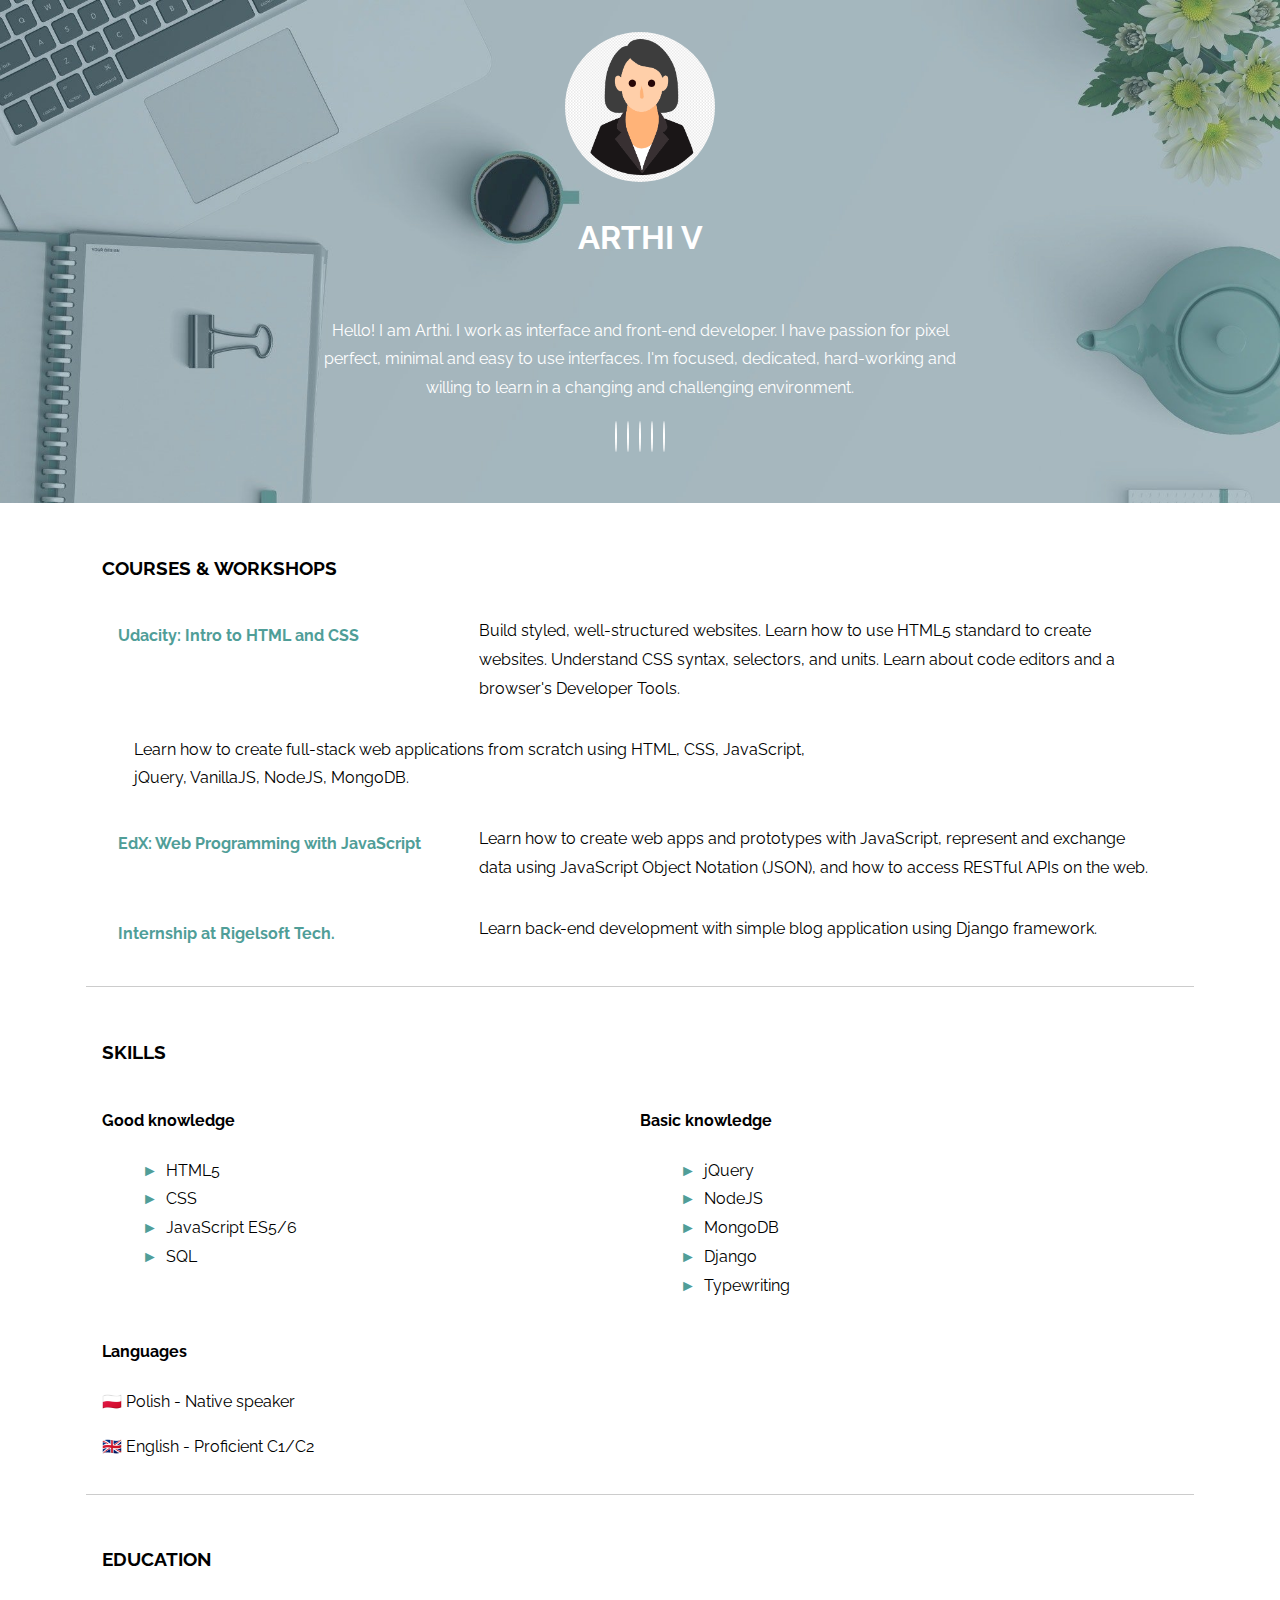
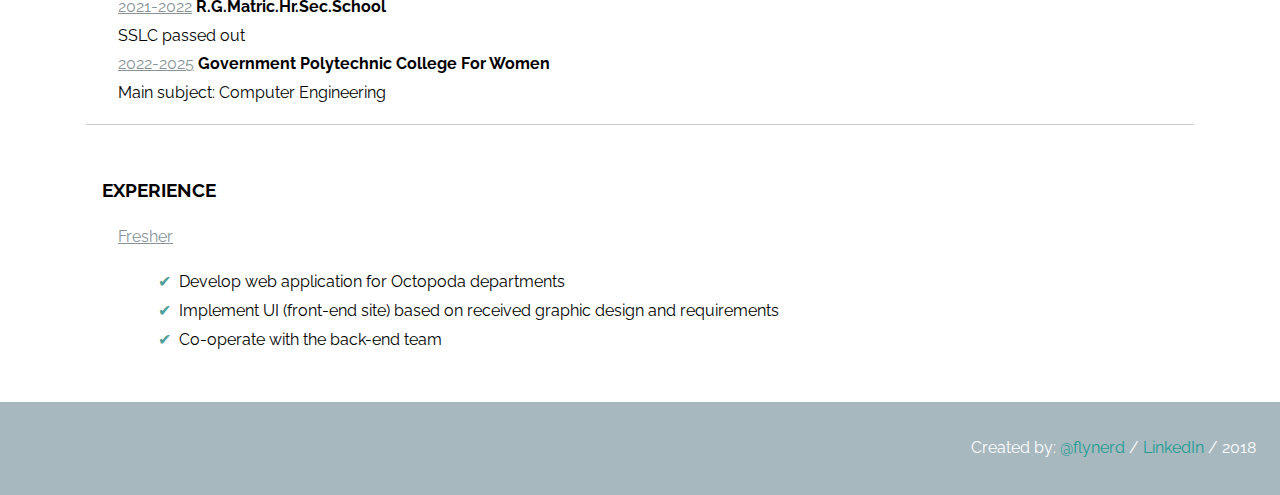
<file: index.html>
<!DOCTYPE html>
<html>
<head>
  <meta charset="UTF-8">
  <title>CV - Arthi</title>
  <meta name="description" content="simple CV example created with HTML and CSS">
  <meta name="author" content="Fly Nerd">
  <link rel="icon" href="favicon.ico">
  <meta name="viewport" content="width=device-width, initial-scale=1">
  <link rel="stylesheet" href="https://use.fontawesome.com/releases/v5.0.13/css/all.css" integrity="sha384-DNOHZ68U8hZfKXOrtjWvjxusGo9WQnrNx2sqG0tfsghAvtVlRW3tvkXWZh58N9jp" crossorigin="anonymous">
  <link rel="stylesheet" href="style.css">
</head>
<body>
  <header>
    <div>
      <img src="girl.jpg" />
    </div>
    <h1>Arthi V</h1>
    <section>
      <p>Hello! I am Arthi. I work as interface and front-end developer. I have passion for pixel perfect, minimal and easy to use interfaces. I'm  focused, dedicated, hard-working and willing to learn in a changing and challenging environment.</p>
      <a href="https://www.facebook.com/flynerdpl/" target="_blank">
        <i class="fab fa-facebook-f"></i>
      </a>
      <a href="https://www.twitter.com/flynerdpl/" target="_blank">
        <i class="fab fa-twitter"></i>
      </a>
      <a href="https://github.com/ritaly" target="_blank">
        <i class="fab fa-github-alt"></i>
      </a>
      <a href="https://www.instagram.com/flynerdpl/" target="_blank">
        <i class="fab fa-instagram"></i>
      </a>
      <a href="https://www.linkedin.com/in/ritalyczywek/" target="_blank">
        <i class="fab fa-linkedin-in"></i>
      </a>
    </section>
  </header>
  <main>
    <section>
      <h3>Courses & Workshops</h3>
      <article class='course'>
        <div class='title'>
          <h4>Udacity: Intro to HTML and CSS</h4>
        </div>
        <div class="descrition">
          <p>Build styled, well-structured websites. 
    Learn how to use HTML5 standard to create websites.
     Understand CSS syntax, selectors, and units. Learn about code editors and a browser's Developer Tools.</p>
        </div>
      </article>
      <article class='course'>
        <div class="descrition">
          <p>Learn how to create full-stack web applications from scratch using HTML, CSS, JavaScript, jQuery, VanillaJS, NodeJS, MongoDB.</p>
        </div>
      </article>
      <article class='course'>
        <div class='title'>
          <h4>EdX: Web Programming with JavaScript</h4>
        </div>
        <div class="descrition">
          <p>Learn how to create web apps and prototypes with JavaScript, 
            represent and exchange data using JavaScript Object Notation (JSON), 
            and how to access RESTful APIs on the web.</p>
        </div>
      </article>
      <article class='course'>
        <div class='title'>
          <h4>Internship at Rigelsoft Tech.</h4>
        </div>
        <div class="descrition">
          <p>Learn back-end development with simple blog application using Django  framework.</p>
        </div>
      </article>
    </section>
    <section>
      <h3>Skills</h3>
      <div class='skills'>
        <div class='column'>
          <h4>Good knowledge</h4>
          <ul>
            <li>HTML5</li>
            <li>CSS</li>
            <li>JavaScript ES5/6</li>
            <li>SQL</li>
          </ul>
        </div>
        <div class='column'>
          <h4>Basic knowledge</h4>
          <ul>
            <li>jQuery</li>
            <li>NodeJS</li>
            <li>MongoDB</li>
            <li>Django</li>
            <li>Typewriting</li>
          </ul>
        </div>
        <div>
          <h4>Languages</h4>
          <p>🇵🇱 Polish - Native speaker</p>
          <p>🇬🇧 English - Proficient C1/C2</p>
        </div>
      </div>
    </section>

    <section>
      <h3>Education</h3>
      <article>
        <div class='school'>
          <span>2021-2022</span> <strong>R.G.Matric.hr.sec.school</strong>
        </div>
        <div class="descrition">
          SSLC passed out 
        </div>
      </article>
      <article>
        <div class='school'>
          <span>2022-2025</span> <strong>Government polytechnic college for women</strong>
        </div>
        <div>
          Main subject: Computer Engineering
        </div>
      </article>
    </section>
    <section>
      <h3>Experience</h3>
      <article>
        <div class='job-title'>
          <span>Fresher</span>
        </div>
        <div>
          <ul class="job-description">
            <li>Develop web application for Octopoda departments</li>
            <li>Implement UI (front-end site) based on received graphic design and requirements</li>
            <li>Co-operate with the back-end team </li>
          </ul>
        </div>
      </article>
    </section>
  </main>
  <footer>
    <p>Created by: <a href="https://www.flynerd.pl/">@flynerd</a>  / <a href="https://www.linkedin.com/in/ritalyczywek/">LinkedIn</a> / 2018 </p>
  </footer>
</body>
</html>
</file>
<file: style.css>
@import url('https://fonts.googleapis.com/css?family=Raleway');

body {
  margin: 0;
  font-family: 'Raleway';
  font-size: 16px;
  line-height: 1.8em;
}

a {
  color: #1C9C94;
  text-decoration: none;
}

a:hover {
  opacity: 0.5;
}

article {
  padding:0 1em;
}

section{
  margin: 1em;
  padding: 1em;
}

header, main, footer {
  margin: 0 auto;
}

header {
  padding: 2em;
  text-align: center;
  background-image: url('bg.jpg');
  background-size: cover;
  background-position: fixed;
  color: white;
}

header section {
  margin: 0 auto;
  max-width: 640px;
}

header img {
  border-radius: 50%;
  max-width: 150px;
}

h1 {
  text-transform: uppercase;
  margin: 1em 0;
}

h3 {
  text-transform: uppercase;
}

h3, h4 {
  font-weight: bold;
}

main {
  max-width: 1140px;
}

main section:not(:last-child) {
  border-bottom: 1px solid #ccc;
}

.fab {
  border: 1px solid white;
  border-radius: 50%;
  font-size: 1.5em;
  width: 1.5em;
  height: 1.5em;
  line-height: 1.5em;
  margin: 5px;
  text-align: center;
}

a .fab {
  color: white;
}

.course, .skills {
  display: -ms-flexbox;
  display: flex;
  -ms-flex-wrap: wrap;
  flex-wrap: wrap;
}

.course .title {
  color: #509e98;
  -ms-flex: 0 0 33.3%;
  flex: 0 0 33.3%;
  max-width: 33%;
}

.course .descrition {
  -ms-flex: 0 0 66.6%;
  flex: 0 0 66.6%;
  max-width: 66.6%;
}

.course .descrition p {
  padding-left: 1em;
}

.skills .column {
  -ms-flex: 0 0 50%%;
  flex: 0 0 50%;
  max-width: 50%;
}

.skills .column ul, ul.job-description {
  list-style-type: none;
}

.skills .column ul > li:before {
  content: "►";
  padding-right: 0.5em;
  color: #509e98;
}

.school, .job-title {
  text-transform: capitalize;
}

.school span, .job-title span {
  color: #889499;
  text-decoration: underline;
}

ul.job-description li:before{
  content: "✔";
  padding-right: 0.5em;
  color: #509e98;
}

footer {
 padding: 1em 1.5em;
 background: #A7B8BF;
 color: white;
 text-align: right;
}

@media only screen and (max-width: 768px) {
  .course {
    display: block;
  }

  .course .title, .course .descrition {
    max-width: 100%;
  }
}

@media only screen and (max-width: 576px) {
  .skills {
    display: block;
  }

  .skills .column {
    max-width: 100%;
  }

  footer {
    text-align: center;
  }
}
</file>
